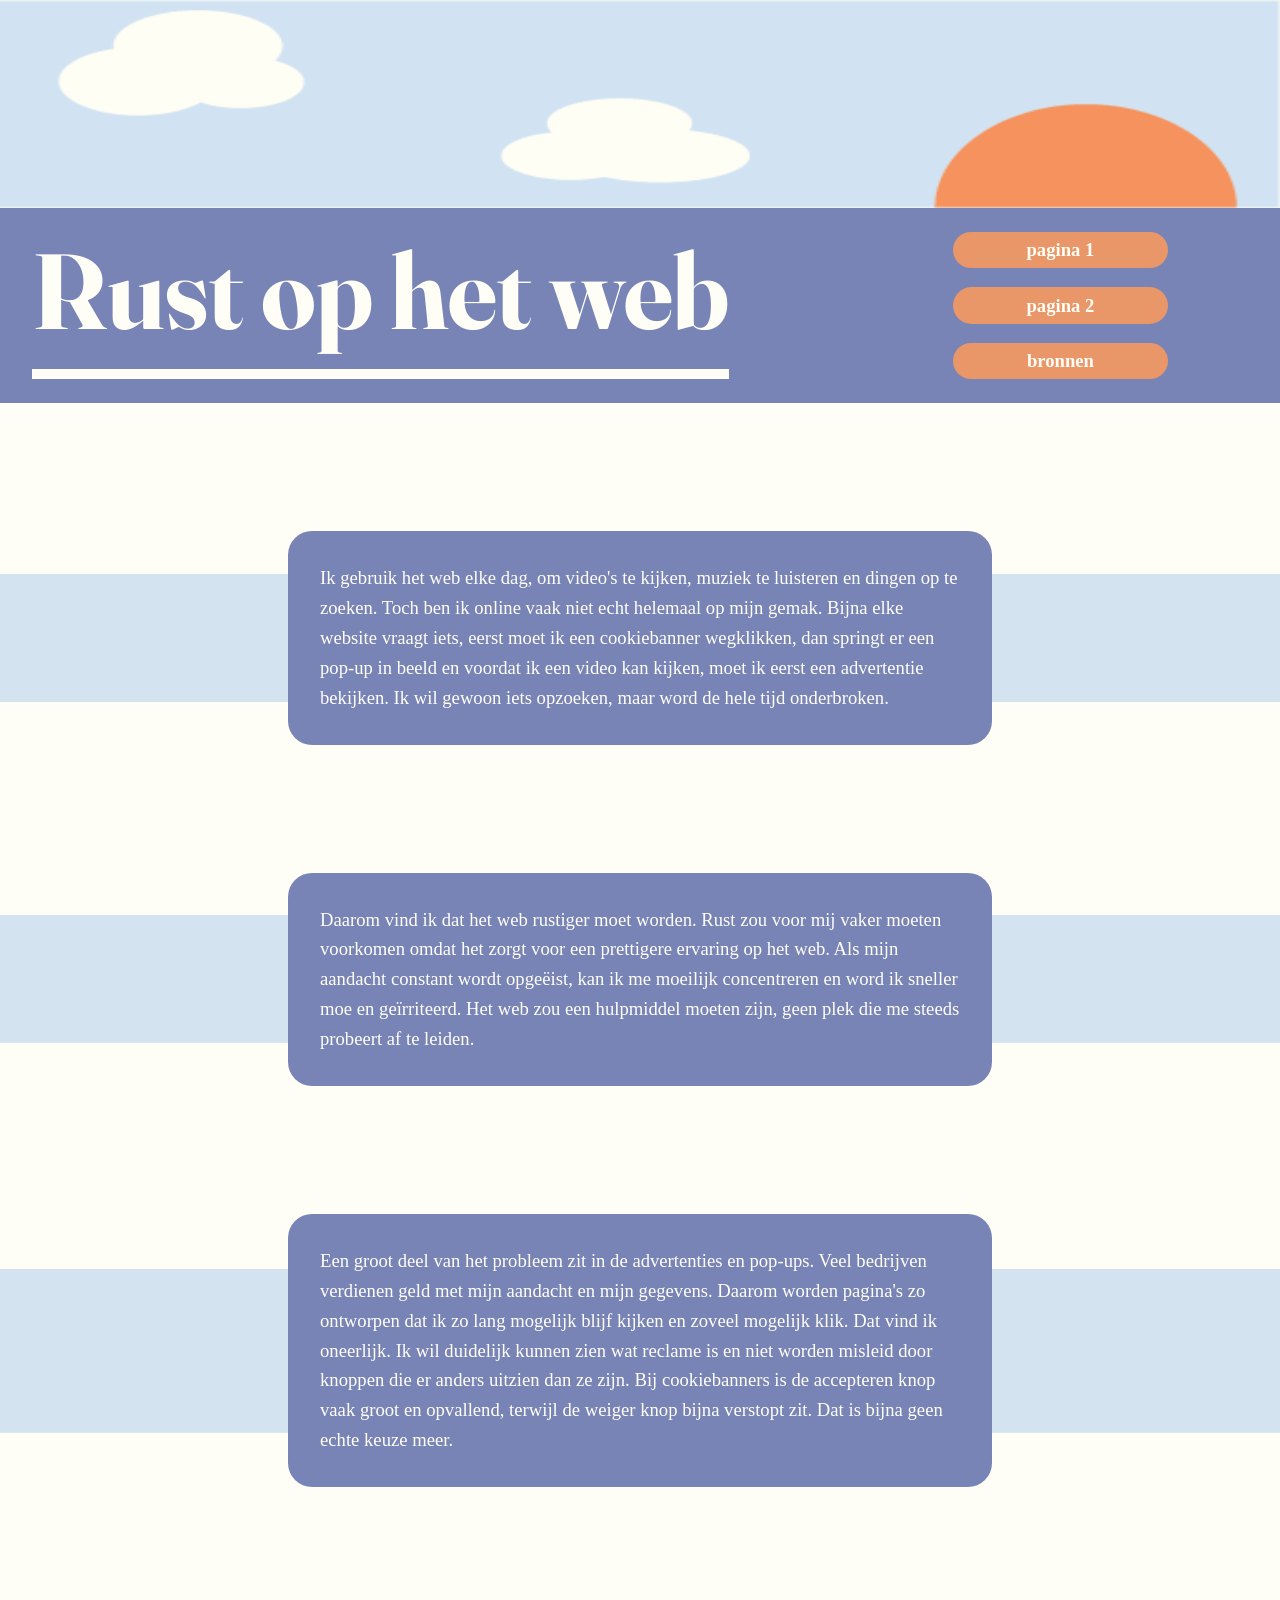
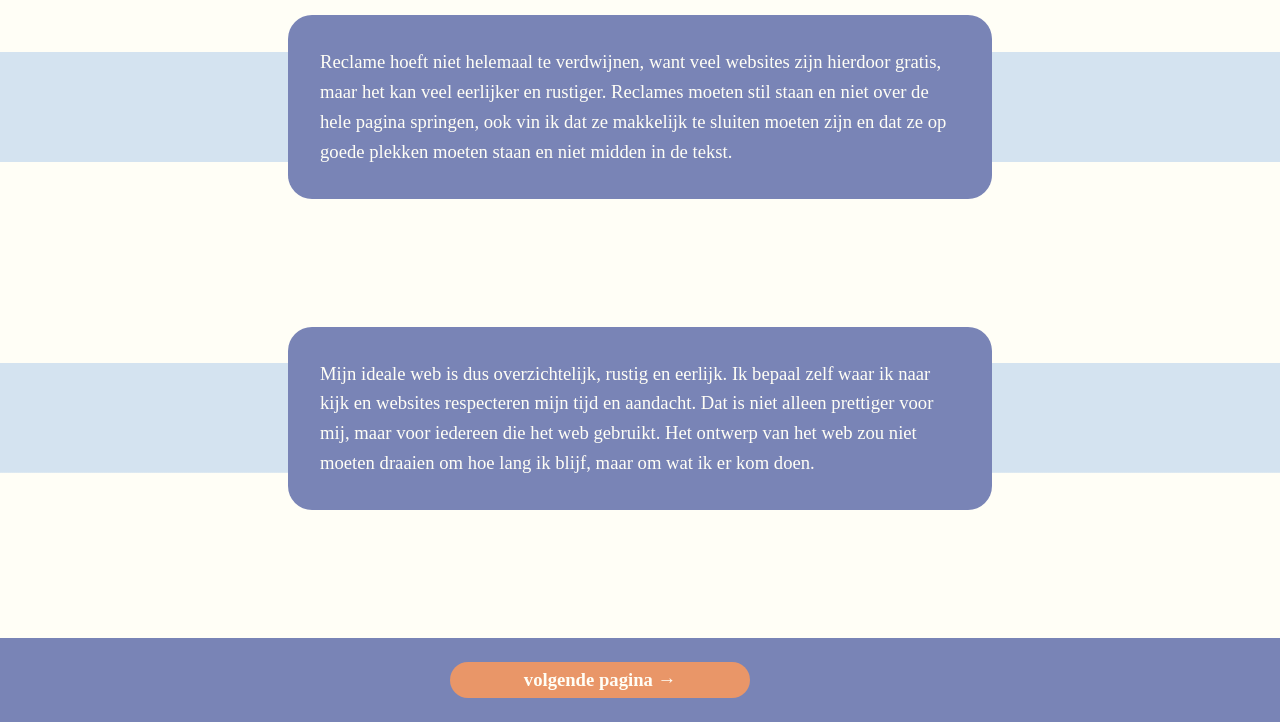
<file: index.html>
<!DOCTYPE html>
<html lang="nl">
<head>
  <meta charset="UTF-8">
  <meta name="viewport" content="width=device-width, initial-scale=1.0">
  <title>Rust op het web</title>
  <link rel="stylesheet" href="./css/style.css">
</head>
<body>

  <img class="bovenbalk" src="bovenbalk.png" alt="">

  <header>
    <h1>Rust op het web</h1>
    <nav>
      <a class="knop" href="index.html">pagina 1</a>
      <a class="knop" href="pagina2.html">pagina 2</a>
      <a class="knop" href="pagina3.html">bronnen</a>
    </nav>
  </header>

  <main>
    <section class="rij">
      <div class="blok">
        <p>Ik gebruik het web elke dag, om video's te kijken, muziek te luisteren en dingen op te zoeken. Toch ben ik online vaak niet echt helemaal op mijn gemak. Bijna elke website vraagt iets, eerst moet ik een cookiebanner wegklikken, dan springt er een pop-up in beeld en voordat ik een video kan kijken, moet ik eerst een advertentie bekijken. Ik wil gewoon iets opzoeken, maar word de hele tijd onderbroken.</p>
      </div>
    </section>

    <section class="rij">
      <div class="blok">
        <p>Daarom vind ik dat het web rustiger moet worden. Rust zou voor mij vaker moeten voorkomen omdat het zorgt voor een prettigere ervaring op het web. Als mijn aandacht constant wordt opgeëist, kan ik me moeilijk concentreren en word ik sneller moe en geïrriteerd. Het web zou een hulpmiddel moeten zijn, geen plek die me steeds probeert af te leiden.</p>
      </div>
    </section>

    <section class="rij">
      <div class="blok">
        <p>Een groot deel van het probleem zit in de advertenties en pop-ups. Veel bedrijven verdienen geld met mijn aandacht en mijn gegevens. Daarom worden pagina's zo ontworpen dat ik zo lang mogelijk blijf kijken en zoveel mogelijk klik. Dat vind ik oneerlijk. Ik wil duidelijk kunnen zien wat reclame is en niet worden misleid door knoppen die er anders uitzien dan ze zijn. Bij cookiebanners is de accepteren knop vaak groot en opvallend, terwijl de weiger knop bijna verstopt zit. Dat is bijna geen echte keuze meer.</p>
      </div>
    </section>

    <section class="rij">
      <div class="blok">
        <p>Reclame hoeft niet helemaal te verdwijnen, want veel websites zijn hierdoor gratis, maar het kan veel eerlijker en rustiger. Reclames moeten stil staan en niet over de hele pagina springen, ook vin ik dat ze makkelijk te sluiten moeten zijn en dat ze op goede plekken moeten staan en niet midden in de tekst.</p>
      </div>
    </section>

    <section class="rij">
      <div class="blok">
        <p>Mijn ideale web is dus overzichtelijk, rustig en eerlijk. Ik bepaal zelf waar ik naar kijk en websites respecteren mijn tijd en aandacht. Dat is niet alleen prettiger voor mij, maar voor iedereen die het web gebruikt. Het ontwerp van het web zou niet moeten draaien om hoe lang ik blijf, maar om wat ik er kom doen.</p>
      </div>
    </section>
  </main>

  <footer>
    <nav>
      <a class="knop" href="pagina2.html">volgende pagina →</a>
    </nav>  
  </footer>

</body>
</html>
</file>
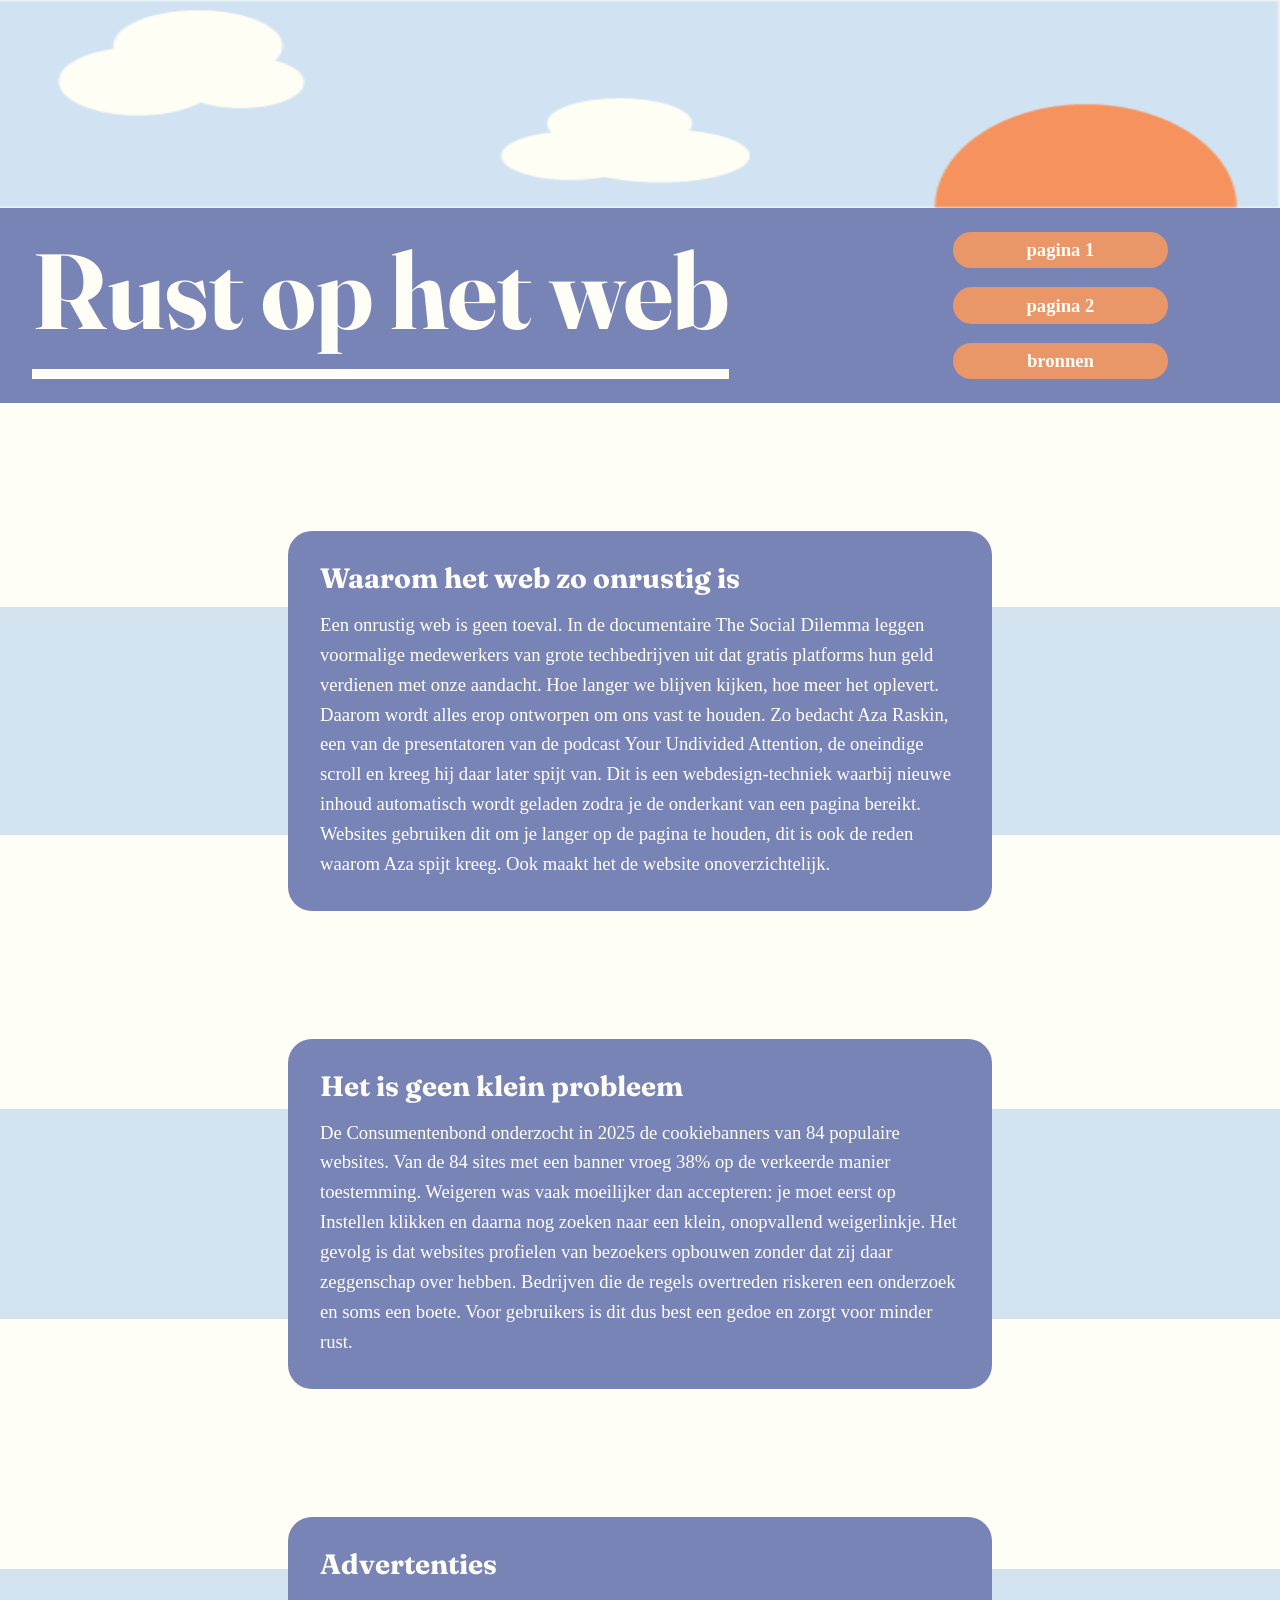
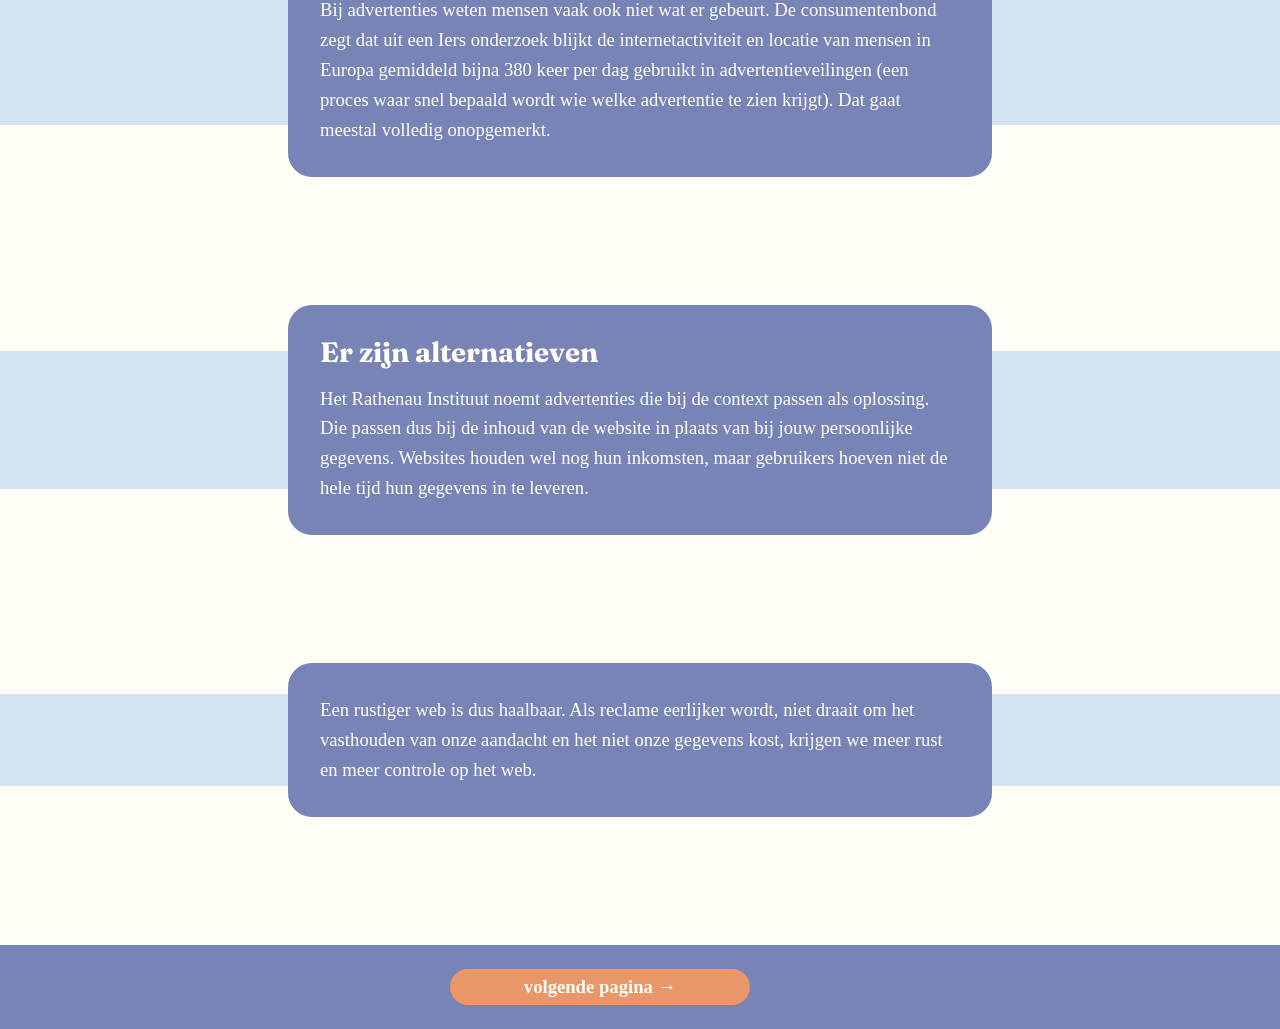
<file: pagina2.html>
<!DOCTYPE html>
<html lang="nl">
<head>
  <meta charset="UTF-8">
  <meta name="viewport" content="width=device-width, initial-scale=1.0">
  <title>Rust op het web</title>
  <link rel="stylesheet" href="./css/style.css">
</head>
<body>

  <img class="bovenbalk" src="bovenbalk.png" alt="">

  <header>
    <h1>Rust op het web</h1>
    <nav>
      <a class="knop" href="index.html">pagina 1</a>
      <a class="knop" href="pagina2.html">pagina 2</a>
      <a class="knop" href="pagina3.html">bronnen</a>
    </nav>
  </header>

  <main>
    <section class="rij">
      <div class="blok">
        <h2>Waarom het web zo onrustig is</h2>
        <p>Een onrustig web is geen toeval. In de documentaire The Social Dilemma leggen voormalige medewerkers van grote techbedrijven uit dat gratis platforms hun geld verdienen met onze aandacht. Hoe langer we blijven kijken, hoe meer het oplevert. Daarom wordt alles erop ontworpen om ons vast te houden. Zo bedacht Aza Raskin, een van de presentatoren van de podcast Your Undivided Attention, de oneindige scroll en kreeg hij daar later spijt van. Dit is een webdesign-techniek waarbij nieuwe inhoud automatisch wordt geladen zodra je de onderkant van een pagina bereikt. Websites gebruiken dit om je langer op de pagina te houden, dit is ook de reden waarom Aza spijt kreeg. Ook maakt het de website onoverzichtelijk.</p>
      </div>
    </section>

    <section class="rij">
      <div class="blok">
        <h2>Het is geen klein probleem</h2>
        <p>De Consumentenbond onderzocht in 2025 de cookiebanners van 84 populaire websites. Van de 84 sites met een banner vroeg 38% op de verkeerde manier toestemming. Weigeren was vaak moeilijker dan accepteren: je moet eerst op Instellen klikken en daarna nog zoeken naar een klein, onopvallend weigerlinkje. Het gevolg is dat websites profielen van bezoekers opbouwen zonder dat zij daar zeggenschap over hebben. Bedrijven die de regels overtreden riskeren een onderzoek en soms een boete. Voor gebruikers is dit dus best een gedoe en zorgt voor minder rust.</p>
      </div>
    </section>

    <section class="rij">
      <div class="blok">
        <h2>Advertenties</h2>
        <p>Bij advertenties weten mensen vaak ook niet wat er gebeurt. De consumentenbond zegt dat uit een Iers onderzoek blijkt de internetactiviteit en locatie van mensen in Europa gemiddeld bijna 380 keer per dag gebruikt in advertentieveilingen (een proces waar snel bepaald wordt wie welke advertentie te zien krijgt). Dat gaat meestal volledig onopgemerkt.</p>
      </div>
    </section>

    <section class="rij">
      <div class="blok">
        <h2>Er zijn alternatieven</h2>
        <p>Het Rathenau Instituut noemt advertenties die bij de context passen als oplossing. Die passen dus bij de inhoud van de website in plaats van bij jouw persoonlijke gegevens. Websites houden wel nog hun inkomsten, maar gebruikers hoeven niet de hele tijd hun gegevens in te leveren.</p>
      </div>
    </section>

    <section class="rij">
      <div class="blok">
        <p>Een rustiger web is dus haalbaar. Als reclame eerlijker wordt, niet draait om het vasthouden van onze aandacht en het niet onze gegevens kost, krijgen we meer rust en meer controle op het web.</p>
      </div>
    </section>
  </main>

  <footer>
    <nav>
      <a class="knop" href="pagina3.html">volgende pagina →</a>
    </nav>  
  </footer>

</body>
</html>
</file>
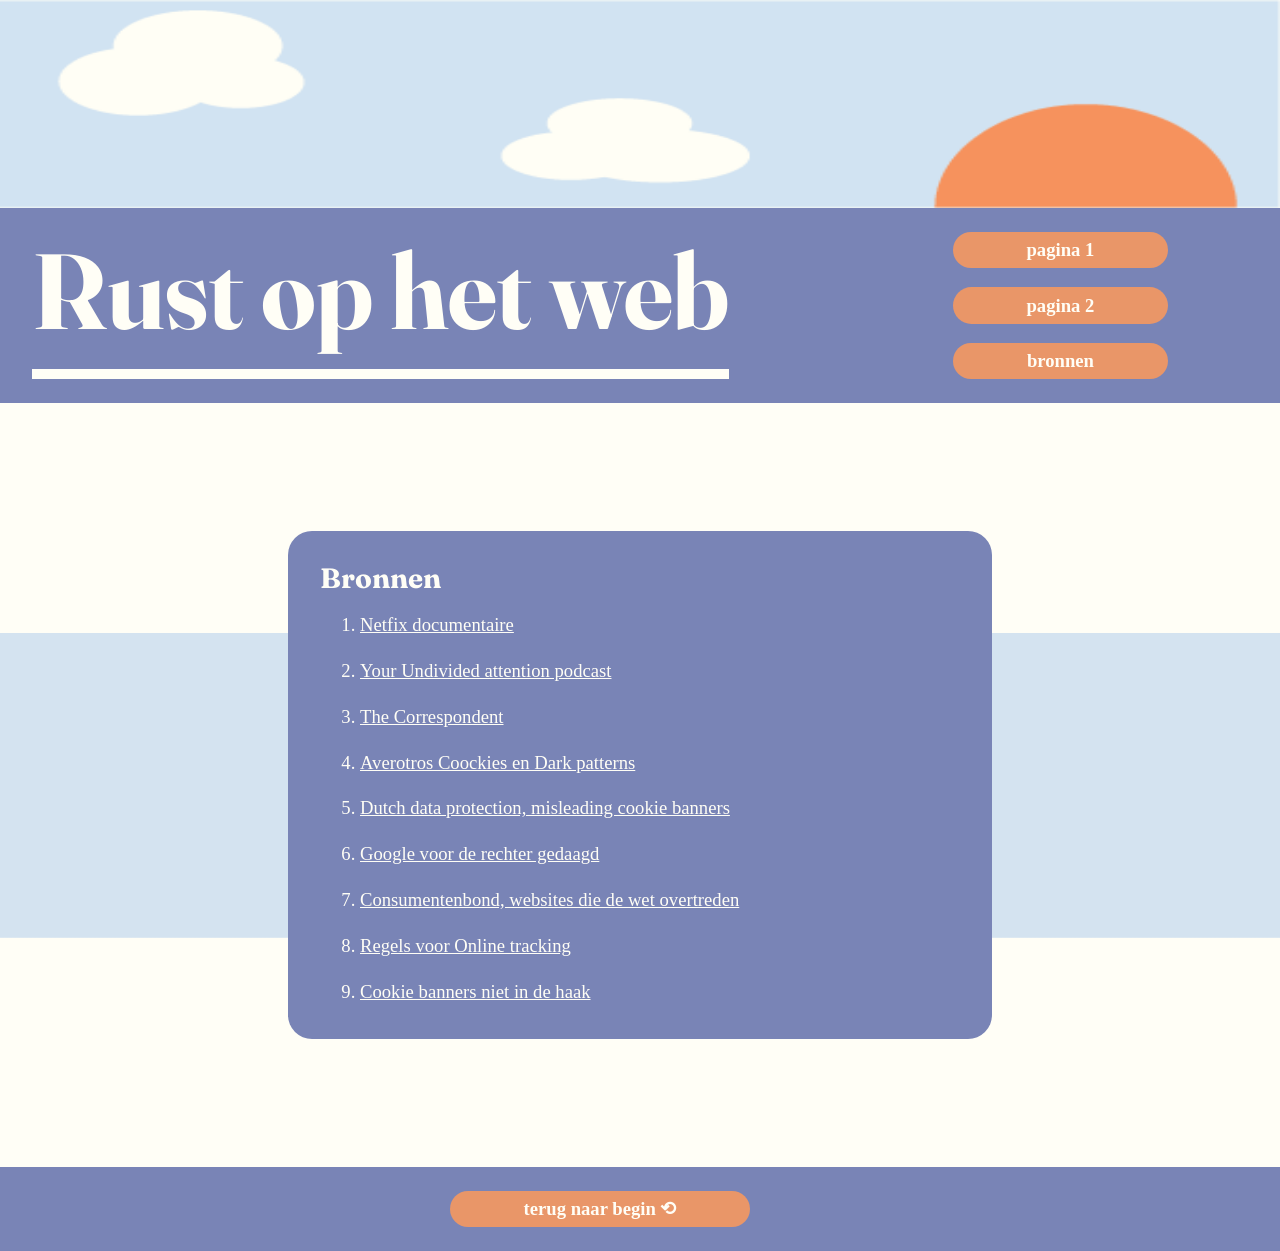
<file: pagina3.html>
<!DOCTYPE html>
<html lang="nl">
<head>
  <meta charset="UTF-8">
  <meta name="viewport" content="width=device-width, initial-scale=1.0">
  <title>Rust op het web</title>
  <link rel="stylesheet" href="./css/style.css">
</head>
<body>

  <img class="bovenbalk" src="bovenbalk.png" alt="">

  <header>
    <h1>Rust op het web</h1>
    <nav>
      <a class="knop" href="index.html">pagina 1</a>
      <a class="knop" href="pagina2.html">pagina 2</a>
      <a class="knop" href="pagina3.html">bronnen</a>
    </nav>
  </header>

  <main>
    <section class="rij">
      <div class="blok">
        <h2>Bronnen</h2>
        <ol>
          <li><a href="https://turnto10.com/features/national-entertainment/netflix-film-dissects-a-technology-driven-social-dilemma">Netfix documentaire</a> </li>
          <li><a href="https://www.ted.com/pages/your-undivided-attention">Your Undivided attention podcast</a></li>
          <li><a href="https://thecorrespondent.com/735">The Correspondent</a></li>
          <li><a href="https://radar.avrotros.nl/artikel/cookies-accepteren-en-onnodige-aankopen-doen-hoe-dark-patterns-je-online-gedrag-benvloeden-50183">Averotros Coockies en Dark patterns</a></li>
          <li><a href="https://www.pinsentmasons.com/en-gb/out-law/news/dutch-data-protection-authority-misleading-cookie-banners">Dutch data protection, misleading cookie banners</a></li>
          <li><a href="https://www.consumentenbond.nl/nieuws/2023/google-voor-de-rechter-gedaagd">Google voor de rechter gedaagd</a></li>
          <li><a href="https://www.consumentenbond.nl/nieuws/2017/websites-over-ziekten-en-verslavingen-overtreden-massaal-de-wet">Consumentenbond, websites die de wet overtreden</a></li>
          <li><a href="https://zoek.officielebekendmakingen.nl/kst-CXLVII-X.pdf">Regels voor Online tracking</a></li>
          <li><a href="https://www.consumentenbond.nl/nieuws/2025/bijna-4-op-de-10-cookiebanners-niet-in-de-haak">Cookie banners niet in de haak</a></li>
        </ol>
      </div>
    </section>
  </main>

  <footer>
    <nav>
      <a class="knop" href="index.html">terug naar begin ⟲</a>
    </nav>    
  </footer>

</body>
</html>
</file>
<file: css/style.css>
@import url("https://fonts.googleapis.com/css2?family=Fraunces:wght@400&display=swap");

body {
  margin: 0;
  background: #fffef6;
  color: #fffef6;
  font-family: "Dolly Pro", Georgia, serif;
  font-size: 14pt;
  line-height: 1.6;
}

.bovenbalk {
  display: block;
  width: 100%;
  height: 13rem;
}

h1,h2 {
  margin: 0;
  font-family: "Fraunces", Georgia, serif;
  line-height: 1.1;
}

h1 {
  padding-bottom: 0.1em;
  border-bottom: 0.1em solid #fffef6;
  font-size: 80pt;
}

h2 {
  margin-bottom: 1rem;
}

header,footer {
  padding: 1.5rem 2rem;
  background: #7984b6;
}

header {
  display: flex;
  justify-content: space-between;
  gap: 1rem;
}


/* Bron: https://www.w3schools.com/cssref/css3_pr_flex-direction.php
Voor flex-direction: column; zodat ik de knoppen onder elkaar kan zetten. */
nav {
  display: flex;
  flex-direction: column;
  gap: 1.2rem;
  margin-right: 5rem;
}

footer nav {
  align-items: center;
}

.knop {
  padding: 0.2rem 4.6rem;
  border-radius: 2rem;
  background: #e99668;
  color: #fffef6;
  font-weight: 700;
  text-align: center;
  text-decoration: none;
}

/* Bron: https://developer.mozilla.org/en-US/docs/Web/CSS/Reference/Values/transform-function/scale, 
om de knop van grote te laten veranderen. */
.knop:hover {
  transform: scale(1.08);
}

/* Bron: Claude,
nodig voor de lichtblauwe streep achter elk blauw blok. In mijn ontwerp is die
dunner dan het blok, en dat lukte me niet met een gewone achtergrondkleur want dan werd de balk achter het blauwe tekstblok
dikker dan het tekstblok. */
.rij {
  margin: 8rem 0;
  background: linear-gradient(#d4e3f0, #d4e3f0) no-repeat center / 100% 60%;
}

/* Bron: https://www.w3schools.com/css/css_align.asp
Voor margin: 0 auto; om het blok in het midden te krijgen. */
.blok {
  max-width: 40rem;
  margin: 0 auto;
  padding: 2rem;
  border-radius: 1.5rem;
  background: #7984b6;
}

p, ol {
  margin: 0;
}

a {
  color: #fffef6;
}

li {
  margin-top: 1rem;
}
</file>
